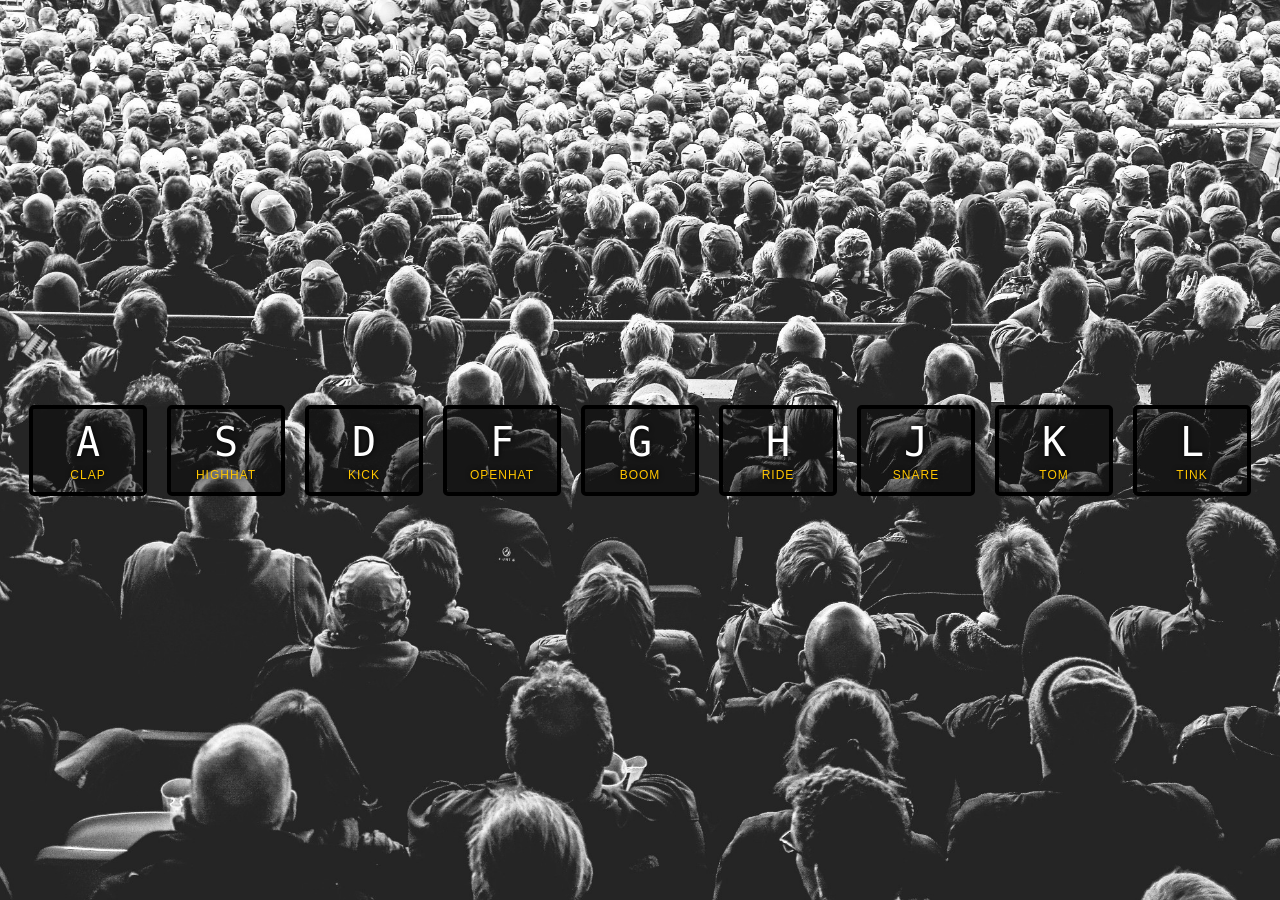
<file: 01-JavaScript-Drumkit/index.html>
<!DOCTYPE html>
<html lang="en">
<head>
    <meta charset="UTF-8">
    <meta http-equiv="X-UA-Compatible" content="IE=edge">
    <meta name="viewport" content="width=device-width, initial-scale=1.0">
    <title>John's Sick Drums</title>
    <link rel="stylesheet" href="style.css">
    <link rel="icon" href="https://fav.farm/🔥"/>
</head>
<body>

<!-- keycodes from keycode.info -->
    <div class="keys">
        <div data-key="65" class="key">
            <kbd>A</kbd>
            <span class="sound">clap</span>
        </div>

        <div data-key="83" class="key">
            <kbd>S</kbd>
            <span class="sound">highhat</span>
        </div>

        <div data-key="68" class="key">
            <kbd>D</kbd>
            <span class="sound">kick</span>
        </div>

        <div data-key="70" class="key">
            <kbd>F</kbd>
            <span class="sound">openhat</span>
        </div>

        <div data-key="71" class="key">
            <kbd>G</kbd>
            <span class="sound">boom</span>
        </div>

        <div data-key="72" class="key">
            <kbd>H</kbd>
            <span class="sound">ride</span>
        </div>

        <div data-key="74" class="key">
            <kbd>J</kbd>
            <span class="sound">snare</span>
        </div>

        <div data-key="75" class="key">
            <kbd>K</kbd>
            <span class="sound">tom</span>
        </div>

        <div data-key="76" class="key">
            <kbd>L</kbd>
            <span class="sound">tink</span>
        </div>
    </div>

    <audio data-key="65" src="sounds/01 - JavaScript Drum Kit_sounds_clap.wav"></audio>
    <audio data-key="83" src="sounds/01 - JavaScript Drum Kit_sounds_hihat.wav"></audio>
    <audio data-key="68" src="sounds/01 - JavaScript Drum Kit_sounds_kick.wav"></audio>
    <audio data-key="70" src="sounds/01 - JavaScript Drum Kit_sounds_openhat.wav"></audio>
    <audio data-key="71" src="sounds/01 - JavaScript Drum Kit_sounds_boom.wav"></audio>
    <audio data-key="72" src="sounds/01 - JavaScript Drum Kit_sounds_ride.wav"></audio>
    <audio data-key="74" src="sounds/01 - JavaScript Drum Kit_sounds_snare.wav"></audio>
    <audio data-key="75" src="sounds/01 - JavaScript Drum Kit_sounds_tom.wav"></audio>
    <audio data-key="76" src="sounds/01 - JavaScript Drum Kit_sounds_tink.wav"></audio>

<script>
  function removeTransition(e) {
    if (e.propertyName !== 'transform') return;
    e.target.classList.remove('playing');
  }

  function playSound(e) {
    const audio = document.querySelector(`audio[data-key="${e.keyCode}"]`);
    const key = document.querySelector(`div[data-key="${e.keyCode}"]`);
    if (!audio) return;

    key.classList.add('playing');
    audio.currentTime = 0;
    audio.play();
  }

  const keys = Array.from(document.querySelectorAll('.key'));
  keys.forEach(key => key.addEventListener('transitionend', removeTransition));
  window.addEventListener('keydown', playSound);

</script>
</body>
</html>
</file>
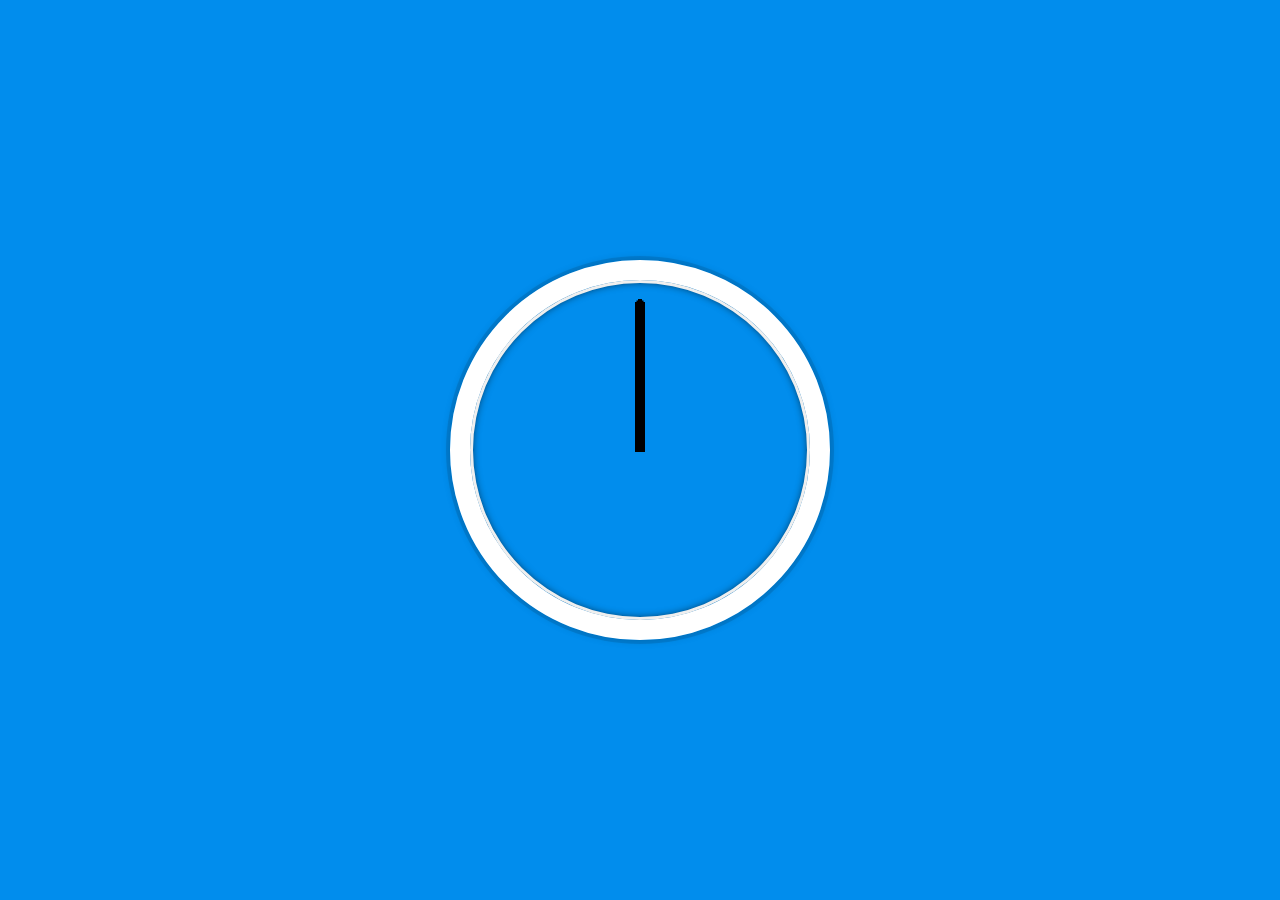
<file: 02-JS-&-CSS-Clock/index.html>
<!DOCTYPE html>
<html lang="en">
<head>
    <meta charset="UTF-8">
    <meta http-equiv="X-UA-Compatible" content="IE=edge">
    <meta name="viewport" content="width=device-width, initial-scale=1.0">
    <title>JS Clock</title>
</head>
<body>
    <div class="clock">
        <div class="clock-face">
            <div class="hand hour-hand"></div>
            <div class="hand min-hand"></div>
            <div class="hand second-hand"></div>
        </div>
    </div>

    <style>
        html {
            background: #018DED url(https://unsplash.it/1500/1000?image=881&blur=5);
            background-size: cover;
            font-family: 'helvetica-neue';
            text-align: center;
            font-size: 10px;
        }

        body {
            margin: 0;
            font-size: 2rem;
            display: flex;
            flex: 1;
            min-height: 100vh;
            align-items: center;
        }

        .clock {
            width: 30rem;
            height: 30rem;
            border: 20px solid white;
            border-radius: 50%;
            margin: 50px auto;
            position: relative;
            padding: 2rem;
            box-shadow:
                0 0 0 4px rgba(0,0,0,0.1),
                inset 0 0 0 3px #EFEFEF,
                inset 0 0 10px black,
                0 0 10px rgba(0,0,0,0.2);
        }

        .clock-face {
            position: relative;
            width: 100%;
            height: 100%;
            transform: translateY(-3px);
        }

        .hand {
            width: 50%;
            height: 4px;
            background: black;
            position:absolute;
            top: 50%;
            transform-origin: 100%;
            transform: rotate(90deg);
            transition: all 0.05s;
            transition-timing-function: cubic-bezier(0.1, 2.51, 0.58, 1);
        }

        .hour-hand {
            height: 10px;
        }

        .min-hand {
            height: 7px;
        }

    </style>

<script>
    const secondHand = document.querySelector('.second-hand');
    const minuteHand = document.querySelector('.min-hand');
    const hourHand = document.querySelector('.hour-hand');

    function setDate () {
        const now = new Date();
        const seconds = now.getSeconds();
        const minutes = now.getMinutes();
        const hours = now.getHours();

        const secondsDegrees = ((seconds/60) * 360) + 90;
        const minutesDegrees = ((minutes/60) * 360) + 90;
        const hoursDegrees = ((hours/12 )*360) + 90;

        secondHand.style.transform = `rotate(${secondsDegrees}deg)`;
        minuteHand.style.transform = `rotate(${minutesDegrees}deg)`;
        hourHand.style.transform = `rotate(${hoursDegrees}deg)`;
    }
    setInterval(setDate, 1000);
</script>
</body>
</html>
</file>
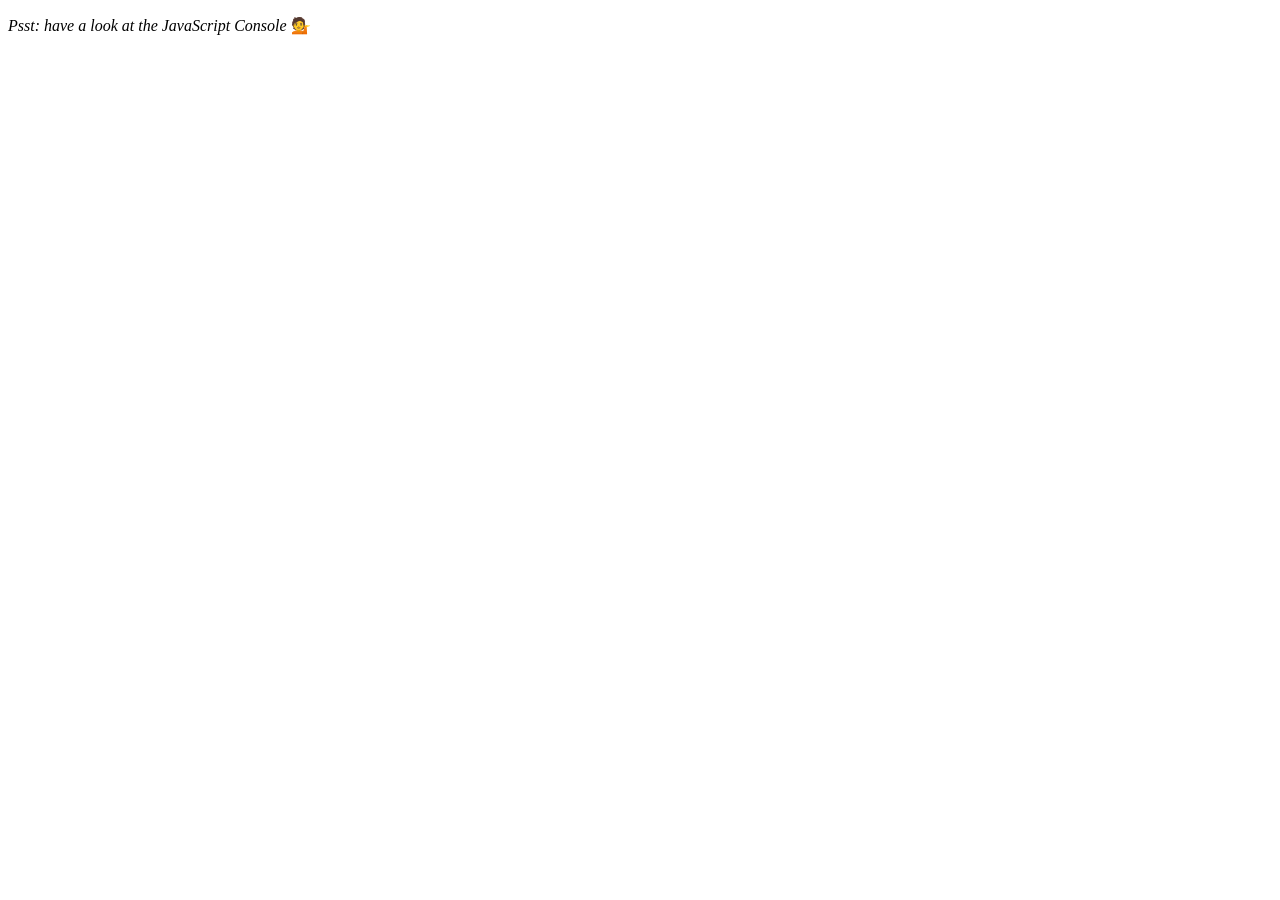
<file: 04-Array-Cardio-Uno/index.html>
<!DOCTYPE html>
<html lang="en">
<head>
  <meta charset="UTF-8">
  <title>Array Cardio 💪</title>
  <link rel="icon" href="https://fav.farm/🔥" />
</head>
<body>
  <p><em>Psst: have a look at the JavaScript Console</em> 💁</p>
  <script>
    // Get your shorts on - this is an array workout!
    // ## Array Cardio Day 1

    // Some data we can work with

    const inventors = [
      { first: 'Albert', last: 'Einstein', year: 1879, passed: 1955 },
      { first: 'Isaac', last: 'Newton', year: 1643, passed: 1727 },
      { first: 'Galileo', last: 'Galilei', year: 1564, passed: 1642 },
      { first: 'Marie', last: 'Curie', year: 1867, passed: 1934 },
      { first: 'Johannes', last: 'Kepler', year: 1571, passed: 1630 },
      { first: 'Nicolaus', last: 'Copernicus', year: 1473, passed: 1543 },
      { first: 'Max', last: 'Planck', year: 1858, passed: 1947 },
      { first: 'Katherine', last: 'Blodgett', year: 1898, passed: 1979 },
      { first: 'Ada', last: 'Lovelace', year: 1815, passed: 1852 },
      { first: 'Sarah E.', last: 'Goode', year: 1855, passed: 1905 },
      { first: 'Lise', last: 'Meitner', year: 1878, passed: 1968 },
      { first: 'Hanna', last: 'Hammarström', year: 1829, passed: 1909 }
    ];

    const people = [
      'Bernhard, Sandra', 'Bethea, Erin', 'Becker, Carl', 'Bentsen, Lloyd', 'Beckett, Samuel', 'Blake, William', 'Berger, Ric', 'Beddoes, Mick', 'Beethoven, Ludwig',
      'Belloc, Hilaire', 'Begin, Menachem', 'Bellow, Saul', 'Benchley, Robert', 'Blair, Robert', 'Benenson, Peter', 'Benjamin, Walter', 'Berlin, Irving',
      'Benn, Tony', 'Benson, Leana', 'Bent, Silas', 'Berle, Milton', 'Berry, Halle', 'Biko, Steve', 'Beck, Glenn', 'Bergman, Ingmar', 'Black, Elk', 'Berio, Luciano',
      'Berne, Eric', 'Berra, Yogi', 'Berry, Wendell', 'Bevan, Aneurin', 'Ben-Gurion, David', 'Bevel, Ken', 'Biden, Joseph', 'Bennington, Chester', 'Bierce, Ambrose',
      'Billings, Josh', 'Birrell, Augustine', 'Blair, Tony', 'Beecher, Henry', 'Biondo, Frank'
    ];

    // Array.prototype.filter()
    // 1. Filter the list of inventors for those who were born in the 1500's
    const fifteen = inventors.filter(inventor=> (inventor.year >= 1500 && inventor.year <= 1600))
    console.table(fifteen)

    // Array.prototype.map()
    // 2. Give us an array of the inventors first and last names
    <!-- const firstLast = inventors.map(inventor => inventor.first + " " + inventor.last) -->
    const firstLast = inventors.map(inventor => `${inventor.first} ${inventor.last}`)
    console.table(firstLast)

    // Array.prototype.sort()
    // 3. Sort the inventors by birthdate, oldest to youngest
    const oldToYoung = inventors.sort((a, b) => a.year > b.year ? 1 :  -1);
    console.table(oldToYoung)

    // Array.prototype.reduce()
    // 4. How many years did all the inventors live all together?
    const totalYears = inventors.reduce((total, inventor) => {
        return total + (inventor.passed - inventor.year);
    }, 0);
    console.log("Total years inventors lived altogether = " + totalYears)

    // 5. Sort the inventors by years lived
    const yearsLived = inventors.sort(function(a, b) {
        if(a.year - a.passed > b.year-b.passed) {
            return 1;
        } else {
            return -1;
        }
    });
    console.table(yearsLived)

    const yearsLived2 = inventors.sort((a,b) => a.year - a.passed > b.year-b.passed ? 1 : -1);
    console.table(yearsLived2)



    // 6. create a list of Boulevards in Paris that contain 'de' anywhere in the name
    // https://en.wikipedia.org/wiki/Category:Boulevards_in_Paris
    const category = document.querySelector('.mw-category');
    const links = Array.from(category.querySelectorAll('a'));

    const de = links.map(link.textContext);

    // 7. sort Exercise
    // Sort the people alphabetically by last name

    // 8. Reduce Exercise
    // Sum up the instances of each of these
    const data = ['car', 'car', 'truck', 'truck', 'bike', 'walk', 'car', 'van', 'bike', 'walk', 'car', 'van', 'car', 'truck' ];

  </script>
</body>
</html>
</file>
<file: 01-JavaScript-Drumkit/style.css>
html {
    font-size: 10px;
    background: url('./background.jpg') bottom center;
    background-size: cover;
  }

  body,html {
    margin: 0;
    padding: 0;
    font-family: sans-serif;
  }

  .keys {
    display: flex;
    flex: 1;
    min-height: 100vh;
    align-items: center;
    justify-content: center;
  }

  .key {
    border: .4rem solid black;
    border-radius: .5rem;
    margin: 1rem;
    font-size: 1.5rem;
    padding: 1rem .5rem;
    transition: all .07s ease;
    width: 10rem;
    text-align: center;
    color: white;
    background: rgba(0,0,0,0.4);
    text-shadow: 0 0 .5rem black;
  }

  .playing {
    transform: scale(1.1);
    border-color: #ffc600;
    box-shadow: 0 0 1rem #ffc600;
  }

  kbd {
    display: block;
    font-size: 4rem;
  }

  .sound {
    font-size: 1.2rem;
    text-transform: uppercase;
    letter-spacing: .1rem;
    color: #ffc600;
  }
</file>
